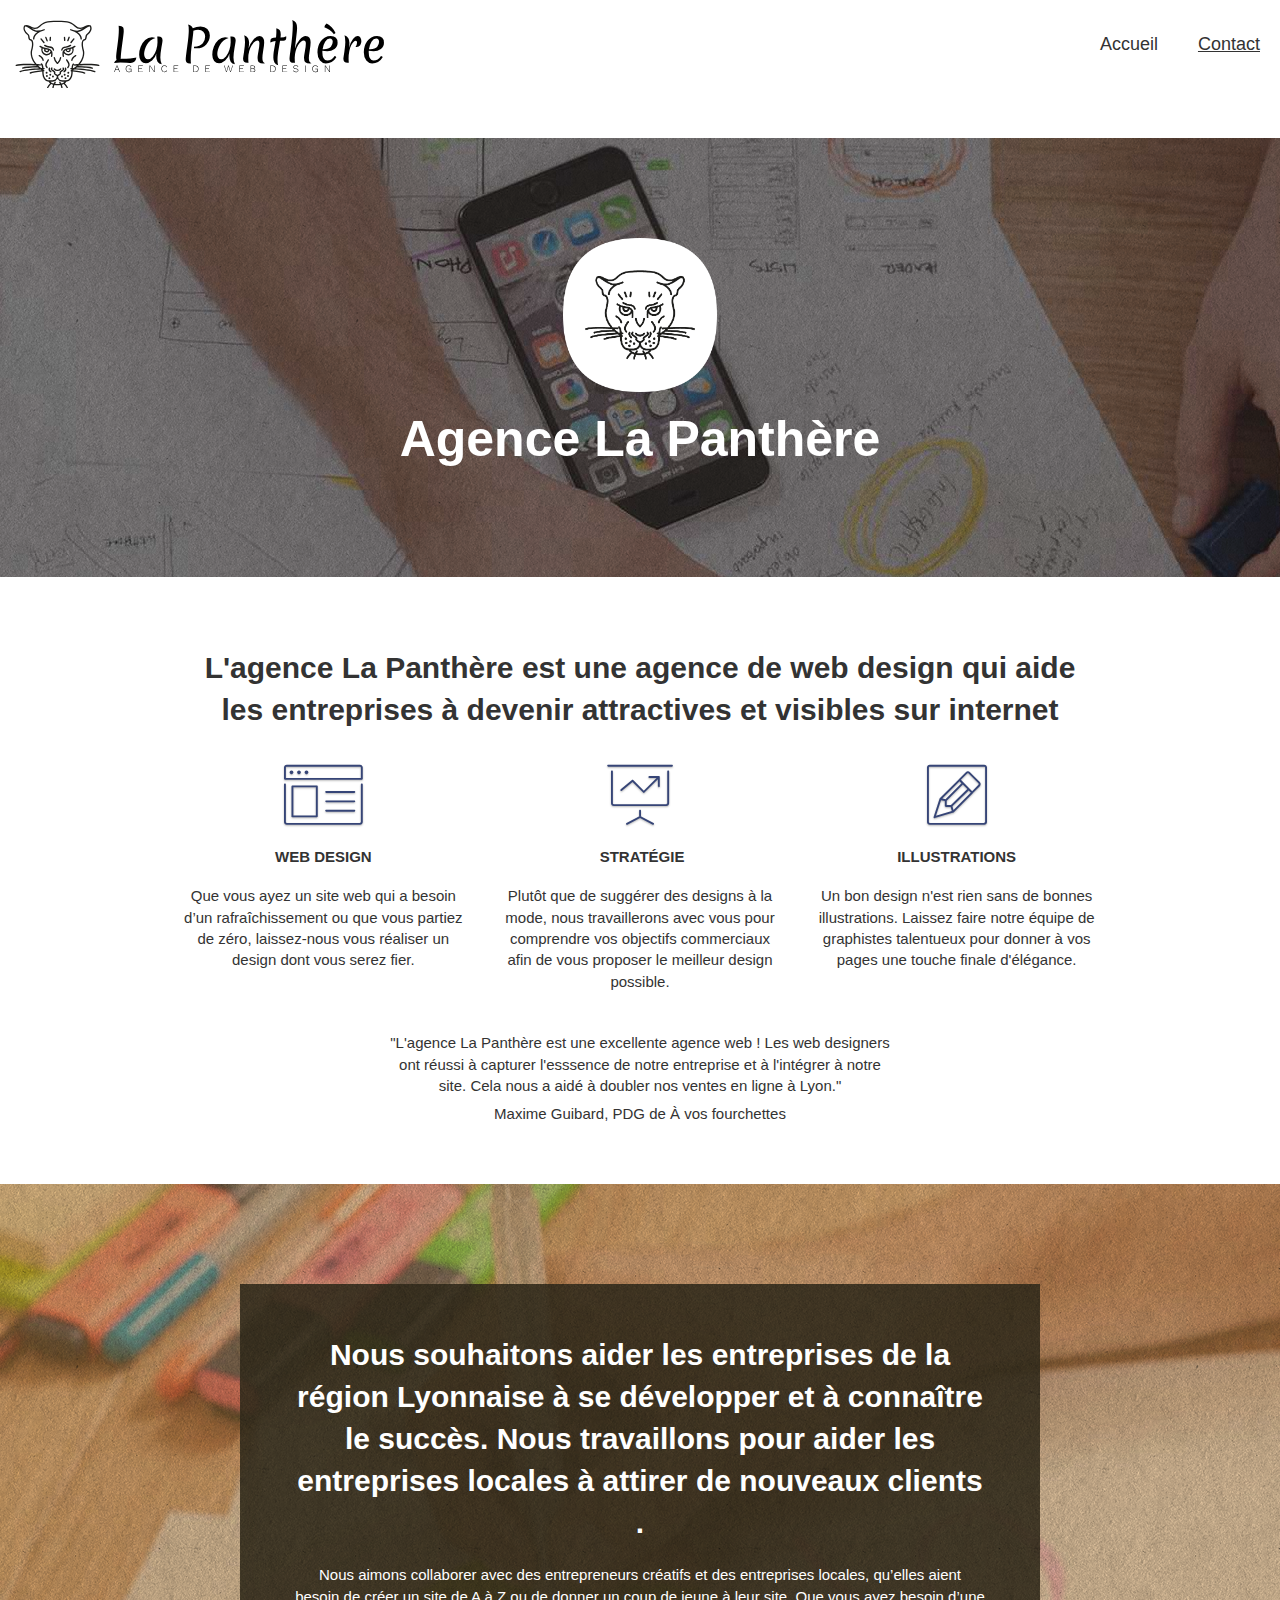
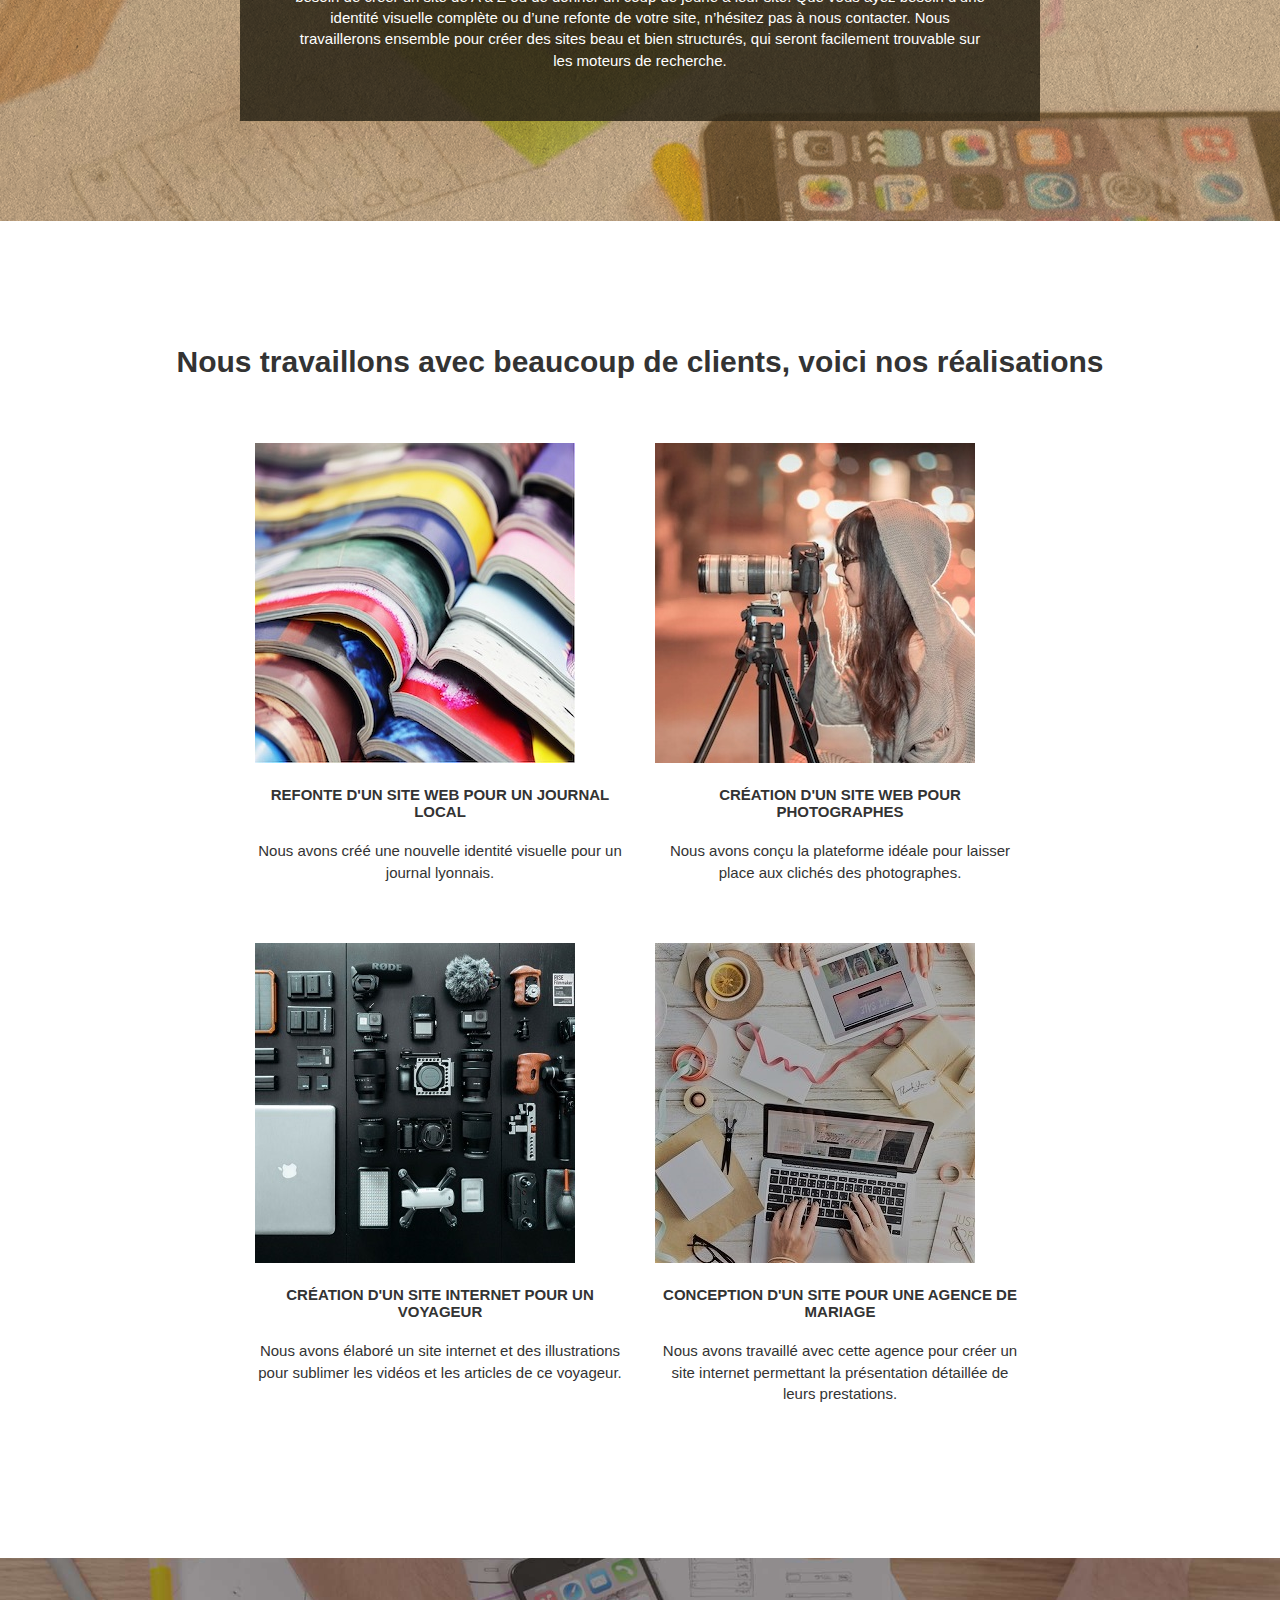
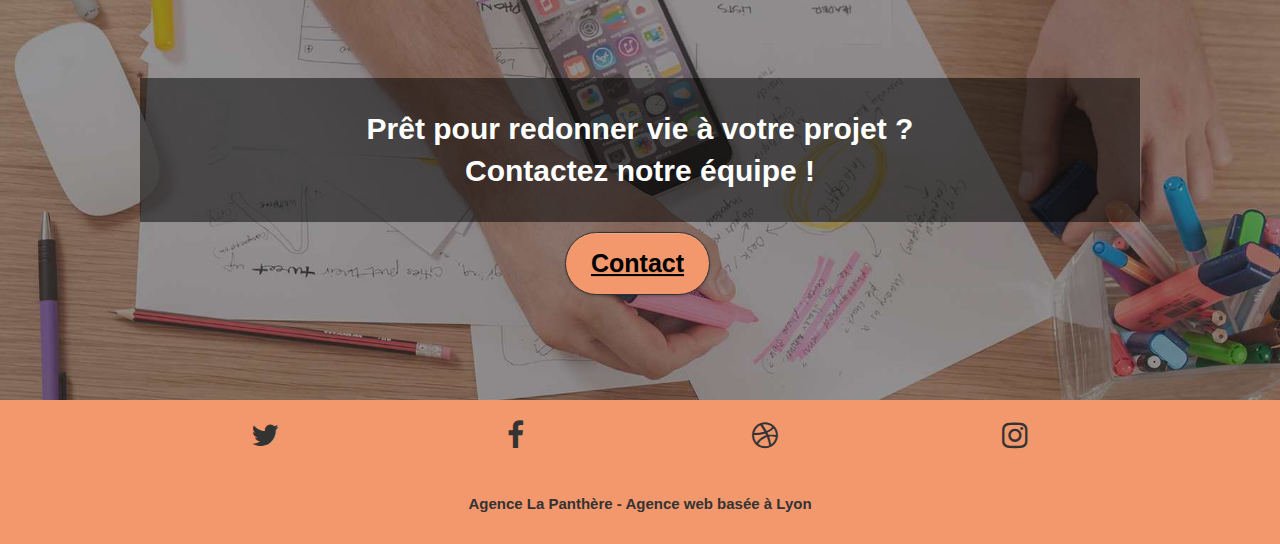
<file: index.html>
<!doctype html>
<html lang="fr">
<head>
    <meta charset="utf-8">

	<title>Bienvenue chez La Panthère, votre agence de webdesign sur Lyon</title>
	<meta name="description" content="L'agence La Panthère est une agence Lyonnaise de webdesign qui aide les entreprises à être visibles et attractives sur internet ">
    <meta name="viewport" content="width=device-width, initial-scale=1">
	<meta name="robots" content="index, follow">
    <link rel="shortcut icon" type="image/png" href="favicon.jpg">
    
	<link rel="stylesheet" type="text/css" href="./css/font-awesome.css">
	<link rel="stylesheet" type="text/css" href="./css/bootstrap.css">
	<link rel="stylesheet" type="text/css" href="./css/et-line.css">
	<link rel="stylesheet" type="text/css" href="style.css">
 
<!-- Analytics -->
 
<!-- Analytics END -->
    
</head>


<body>
    
<!-- header -->
<header class="flex-container">
	<div id="logo">
			<img src="img/agence-la-panthere-monochrome.svg" alt="logo agence La Panthère"/>
	</div>
	<nav>
		<ol>
			<li>Accueil</li>
			<li><a href="contact-la-panthere-agence-web.html">Contact</a></li>
		</ol>
	</nav>
</header>
<!-- header END -->


<main class="page-container">
	<!-- bloc-1-presentation -->
	<section class="bloc bgc-dark-slate-blue bg-banniere d-bloc bg-t-edge bloc-bg-texture texture-paper b-parallax" id="bloc-1-hero">
		<div class="container bloc-lg">
			<div class="row tight-width-whitespace">
				<div class="col-sm-12">
					<img src="img/logo.png" class="center-block image-resize-mode" alt="logo de l'Agence La Panthère" />
					<h1 class="text-center tc-white ">
						Agence La Panthère
					</h1>
				</div>
			</div>
		</div>
	</section>
	<!-- bloc-1-presentation END -->

	<!-- bloc-2-services -->
	<section class="bloc bgc-white l-bloc" id="bloc-2-services">
		<div class="container bloc-md">
			<div class="row">
				<div class="col-sm-12">
					<h2>L'agence La Panthère est une agence de web design qui aide les entreprises à devenir attractives et visibles sur internet</h2>
				</div>
					<div class="col-sm-4">
					<div class="text-center">
						<span class="et-icon-browser sm-shadow icon-dark-slate-blue icons icon-lg"></span>
					</div>
					<h3 class="mg-md text-center">
						Web design
					</h3>
					<p class="text-center">
						Que vous ayez un site web qui a besoin d&rsquo;un rafraîchissement ou que vous partiez de zéro, laissez-nous vous réaliser un design dont vous serez fier.
					</p>
				</div>
				<div class="col-sm-4">
					<div class="text-center">
						<span class="et-icon-presentation sm-shadow icon-dark-slate-blue icons icon-lg"></span>
					</div>
					<h3 class="mg-md text-center">
						&nbsp;Stratégie
					</h3>
					<p class="text-center ">
						Plutôt que de suggérer des designs à la mode, nous travaillerons avec vous pour comprendre vos objectifs commerciaux afin de vous proposer le meilleur design possible.<br>
					</p>
				</div>
				<div class="col-sm-4">
					<div class="text-center">
						<span class="et-icon-edit sm-shadow icon-dark-slate-blue icons icon-lg"></span>
					</div>
					<h3 class="mg-md text-center">
						Illustrations
					</h3>
					<p class="text-center ">
						Un bon design n'est rien sans de bonnes illustrations. Laissez faire notre équipe de graphistes talentueux pour donner à vos pages une touche finale d'élégance.
					</p>
				</div>
			</div>
			<div class="row voffset-lg voffset">
				<div class="col-xs-12 col-md-8 col-md-offset-2 text-center">
					<p class="quote">
						"L'agence La Panthère est une excellente agence web ! Les web designers ont réussi à capturer l'esssence de notre entreprise et à l'intégrer à notre site. Cela nous a aidé à doubler nos ventes en ligne à Lyon."
					</p>
					<p>Maxime Guibard, PDG de À vos fourchettes</p>
				</div>
			</div>
		</div>
	</section>
	<!-- bloc-2-services END -->

	<!-- bloc-3-what-i-do -->
	<section class="bloc tc-white bgc-atomic-tangerine bg-presentation d-bloc bloc-bg-texture texture-paper b-parallax" id="bloc-3-what-i-do">
		<div class="container bloc-lg">
			<div class="row tight-width-whitespace black-background">
				<div class="col-sm-12">
					<h2 class="mg-md tc-white">
						Nous souhaitons aider les entreprises de la région Lyonnaise à se développer et à connaître le succès. Nous travaillons pour aider les entreprises locales à attirer de nouveaux clients .<br>
					</h2>
					<p class="text-center white">
						Nous aimons collaborer avec des entrepreneurs créatifs et des entreprises locales, qu’elles aient besoin de créer un site de A à Z ou de donner un coup de jeune à leur site. Que vous ayez besoin d’une identité visuelle complète ou d’une refonte de votre site, n’hésitez pas à nous contacter. Nous travaillerons ensemble pour créer des sites beau et bien structurés, qui seront facilement trouvable sur les moteurs de recherche.
					</p>
				</div>
			</div>
		</div>
	</section>
	<!-- bloc-3-what-i-do END -->

	<!-- bloc-4-portfolio -->
	<section class="bloc bgc-white bg-repeat l-bloc" id="bloc-4-portfolio">
		<div class="container bloc-lg">
			<div class="row">
				<div class="col-sm-12">
					<h2>Nous travaillons avec beaucoup de clients, voici nos réalisations</h2>
				</div>
			</div>
			<div class="row tight-width-whitespace portfolio-row">
				<div class="col-sm-6">
					<img src="img/1.jpg" alt="photo de magazines" class="img-responsive portfolio-thumb" />
					<h3 class="mg-md text-center">
						Refonte d'un site web pour un journal local
					</h3>
					<p class="text-center">
						Nous avons créé une nouvelle identité visuelle pour un journal lyonnais.
					</p>
				</div>
				<div class="col-sm-6">
					<img src="img/2.jpg" class="img-responsive portfolio-thumb" alt="photo d'une photographe" />
					<h3 class="mg-md text-center">
						Création d'un site web pour photographes
					</h3>
					<p class="text-center">
						Nous avons conçu la plateforme idéale pour laisser place aux clichés des photographes.
					</p>
				</div>
			</div>
			<div class="row tight-width-whitespace portfolio-row">
				<div class="col-sm-6">
					<img src="img/3.jpg" class="img-responsive portfolio-thumb" alt="photo de matériel photo et vidéo avec drone et APN"/>
					<h3 class="mg-md text-center">
						Création d'un site internet pour un voyageur
					</h3>
					<p class="text-center">
						Nous avons élaboré un site internet et des illustrations pour sublimer les vidéos et les articles de ce voyageur.
					</p>
				</div>
				<div class="col-sm-6">
					<img src="img/4.jpg" class="img-responsive portfolio-thumb" alt="photo illustrant une réunion évènementielle" />
					<h3 class="mg-md text-center">
						Conception d'un site pour une agence de mariage
					</h3>
					<p class="text-center">
						Nous avons travaillé avec cette agence pour créer un site internet permettant la présentation détaillée de leurs prestations.
					</p>
				</div>
			</div>
		</div>
	</section>
	<!-- bloc-4-portfolio END -->

	<!-- bloc-5-cta -->
	<section class="bloc bg-banniere" id="bloc-5-cta">
		<div class="container bloc-lg">
			<h2 class="tc-white">
				Prêt pour redonner vie à votre projet ?<br>
				Contactez notre équipe !
			</h2>
			<div class="col-sm-12 text-center">
				<a href="contact-la-panthere-agence-web.html" class="btn btn-atomic-tangerine btn-clean">Contact</a>
			</div>
		</div>
	</section>
	<!-- bloc-5-cta END -->
</main>

<!-- Footer - bloc-8 -->
<footer class="bloc bgc-atomic-tangerine">
	<div class="container bloc-sm">
		<div class="row row-no-gutters social">
			<div class="col-sm-3">
				<div class="text-center">
					<a class="social" href="#"><span class="fa fa-twitter icon-md"></span></a>
				</div>
			</div>
			<div class="col-sm-3">
				<div class="text-center">
					<a class="social" href="#"><span class="fa fa-facebook icon-md"></span></a>
				</div>
			</div>
			<div class="col-sm-3">
				<div class="text-center">
					<a class="social" href="#"><span class="fa fa-dribbble icon-md"></span></a>
				</div>
			</div>
			<div class="col-sm-3">
				<div class="text-center">
					<a class="social" href="#"><span class="fa fa-instagram icon-md"></span></a>
				</div>
			</div>
		</div>
	</div>
	<div class="container bloc-sm">
		<p>
			Agence La Panthère - Agence web basée à Lyon<br>
		</p>
	</div>
</footer>
<!-- Footer - bloc-8 END -->


<script defer src="./js/jquery-2.1.0.js"></script>
<script defer src="./js/bootstrap.js"></script>
<script defer src="./js/blocs.js"></script>
<script defer src="./js/jquery.touchSwipe.js"></script>
    

</body>
</html>
</file>
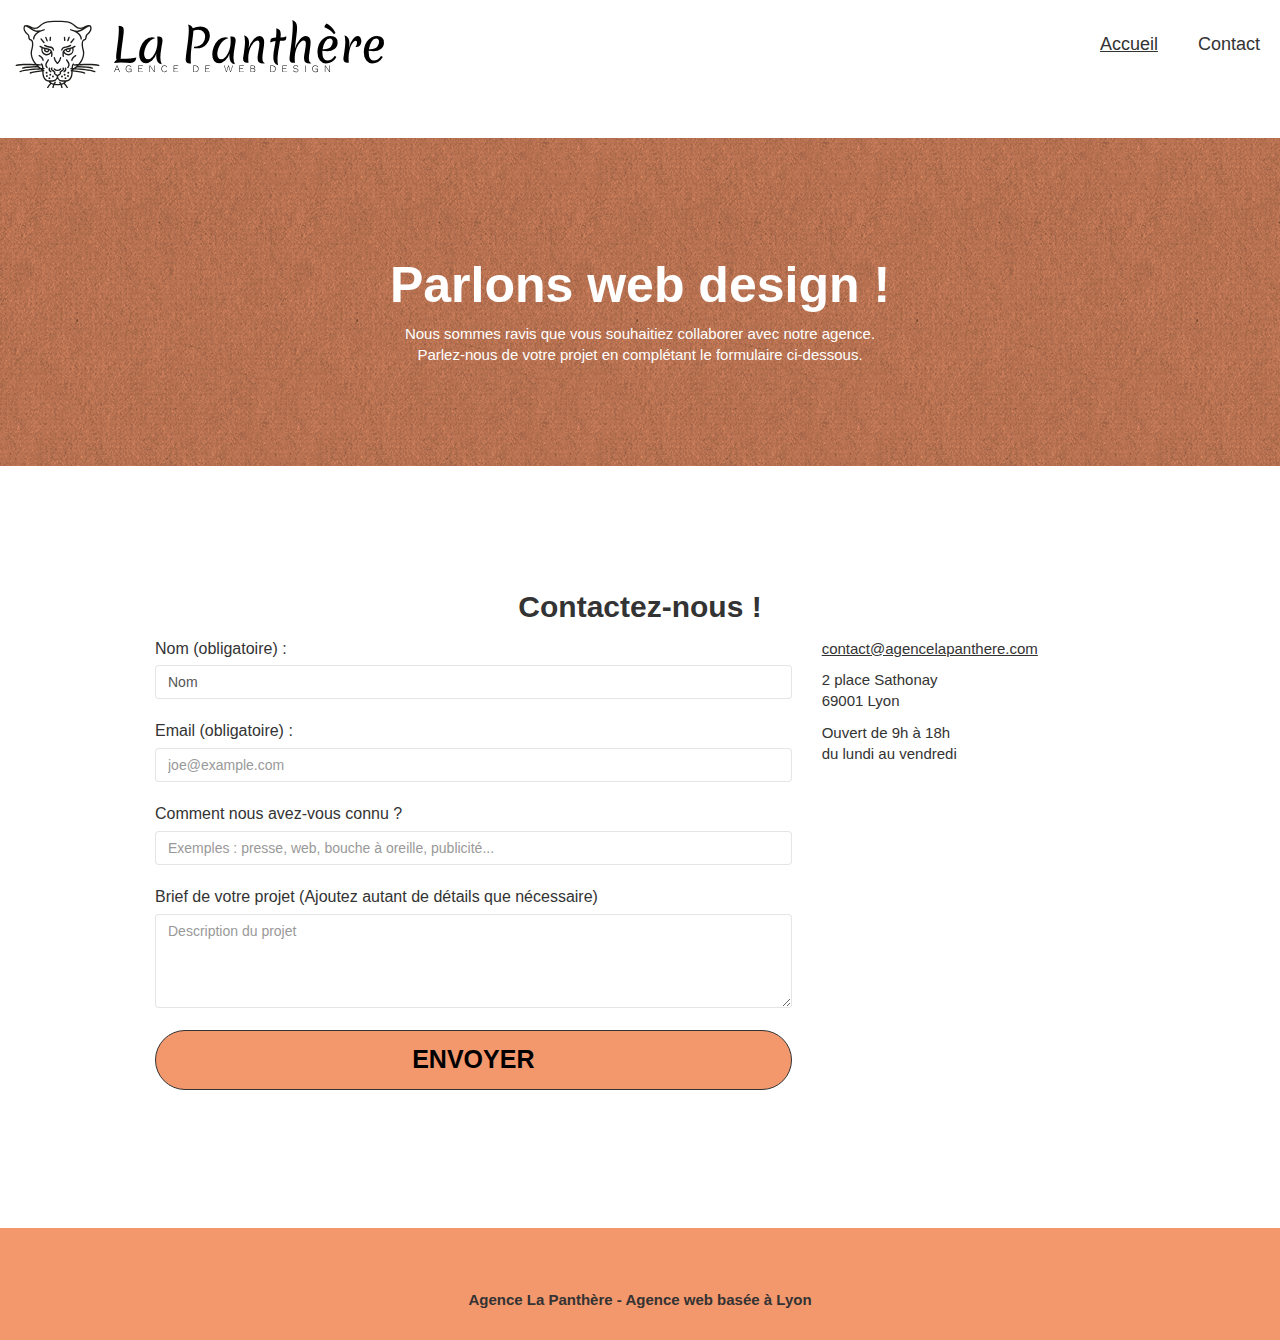
<file: contact-la-panthere-agence-web.html>
<!doctype html>
<html lang="fr">

<head>
	<meta charset="utf-8">
	
	<title>Contactez La Panthère</title>
	<meta name="description" content="L'agence Lyonnaise de webdesign La Panthère répond à toutes vos demandes, contactez-nous !">
	<meta name="robots" content="follow">
	<meta name="viewport" content="width=device-width, initial-scale=1">
	
	<link rel="shortcut icon" type="image/png" href="favicon.jpg">
		
	<link rel="stylesheet" type="text/css" href="./css/bootstrap.css">
	<link rel="stylesheet" type="text/css" href="./css/et-line.css">
	<link rel="stylesheet" type="text/css" href="style.css">

    
<!-- Analytics -->
 
<!-- Analytics END -->
    
</head>


<body>
<!-- header -->
<header class="flex-container">
	<div id="logo">
			<img src="img/agence-la-panthere-monochrome.svg" alt="logo agence La Panthère"/>
	</div>
	<nav>
		<ol>
			<li><a href="index.html">Accueil</a></li>
			<li>Contact</li>
		</ol>
	</nav>
</header>
<!-- header END -->


<main>

	<!-- bloc-6 -->
	<section class="bloc bg-dots-bg bg-repeat bgc-atomic-tangerine d-bloc bloc-bg-texture texture-paper" id="bloc-6">
		<div class="container bloc-lg">
			<div class="row">
				<div class="col-sm-12">
					<h1 class="text-center hero-bloc-text tc-white">
						Parlons web design !
					</h1>
					<p class="text-center mg-lg tc-white tight-width-whitespace">
						Nous sommes ravis que vous souhaitiez collaborer avec notre agence.<br>
						Parlez-nous de votre projet en complétant le formulaire ci-dessous.
					</p>
				</div>
			</div>
		</div>
	</section>
	<!-- bloc-6 END -->

	<!-- bloc-7 -->
	<section class="bloc bgc-white l-bloc" id="bloc-7">
		<div class="container bloc-lg">
			<div class="row">
				<div class="col-sm-12 text-center">
					<h2>Contactez-nous !</h2>
				</div>
				<div class="col-sm-8">
					<form id="form_1" action="/includes/form_1.php" method="post">
						<label for="name">Nom (obligatoire) :</label><br>
						<input type="text" id="name" name="name" value="Nom" class="form-control" required aria-required="true">
						<label for="email">Email (obligatoire) : </label> <br>
						<input type="text" name="email" id="email" placeholder="joe@example.com" class="form-control" required aria-required="true">
						<label for="ressource">Comment nous avez-vous connu ?</label> <br>
						<input type="text" name="ressource" id="ressource" placeholder="Exemples : presse, web, bouche à oreille, publicité..." class="form-control" >
						<label for="message"> Brief de votre projet (Ajoutez autant de détails que nécessaire)</label><br>
						<textarea id="message" class="form-control" rows="4" cols="50" placeholder="Description du projet" required aria-required="true"></textarea>
						<input class="bloc-button btn btn-lg btn-block cta-hero btn-atomic-tangerine" type="submit" value="Envoyer">
					</form>
				</div>
				<div class="col-sm-4">
					<p>
						<a href="mailto:contact@agencelapanthere.com">contact@agencelapanthere.com</a>
					</p>
					<p>
						2 place Sathonay<br>
						69001 Lyon</p>
					<p>
						Ouvert de 9h à 18h<br>
						du lundi au vendredi<br>
					</p>
				</div>
			</div>
		</div>
	</section>
	<!-- bloc-7 END -->
</main>

	<!-- ScrollToTop Button -->
	<a class="bloc-button btn btn-d scrollToTop" onclick="scrollToTarget('1')"><span class="fa fa-chevron-up"></span></a>
	<!-- ScrollToTop Button END-->


<!-- Footer - bloc-8 -->
<footer class="bloc bgc-atomic-tangerine">
	<div class="container bloc-sm">
		<div class="row row-no-gutters social">
			<div class="col-sm-3">
				<div class="text-center">
					<a class="social" href="#"><span class="fa fa-twitter icon-md"></span></a>
				</div>
			</div>
			<div class="col-sm-3">
				<div class="text-center">
					<a class="social" href="#"><span class="fa fa-facebook icon-md"></span></a>
				</div>
			</div>
			<div class="col-sm-3">
				<div class="text-center">
					<a class="social" href="#"><span class="fa fa-dribbble icon-md"></span></a>
				</div>
			</div>
			<div class="col-sm-3">
				<div class="text-center">
					<a class="social" href="#"><span class="fa fa-instagram icon-md"></span></a>
				</div>
			</div>
		</div>
	</div>
	<div class="container bloc-sm">
		<p>
			Agence La Panthère - Agence web basée à Lyon<br>
		</p>
	</div>
</footer>
<!-- Footer - bloc-8 END -->

	<script defer src="./js/jquery-2.1.0.js"></script>
	<script defer src="./js/bootstrap.js"></script>
	<script defer src="./js/blocs.js"></script>
	<script defer src="./js/jquery.touchSwipe.js"></script>
</body>
</html>
</file>
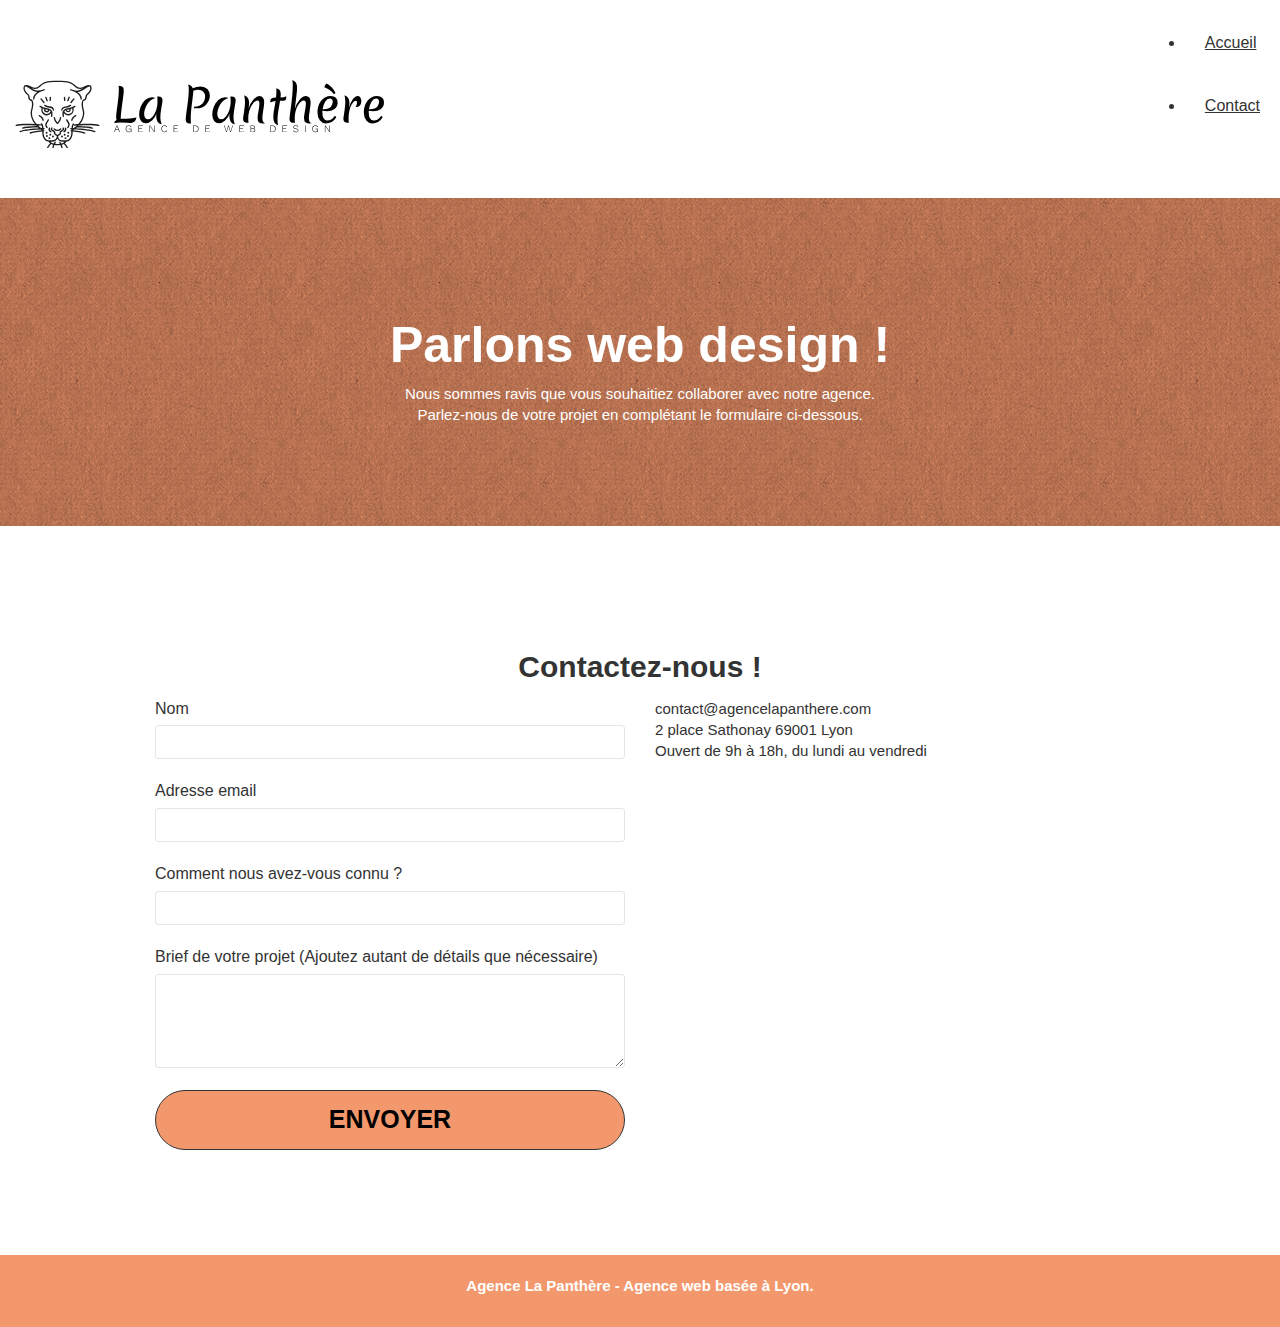
<file: page2.html>
<!doctype html>
<html lang="fr">

<head>
	<meta charset="utf-8">
	
	<title>Contactez La Panthère</title>
	<meta name="description" content="L'agence Lyonnaise de webdesign La Panthère répond à toutes vos demandes, contactez-nous !">
	<meta name="robots" content="follow">
	<meta name="viewport" content="width=device-width, initial-scale=1">
	
	<link rel="shortcut icon" type="image/png" href="favicon.jpg">
		
	<link rel="stylesheet" type="text/css" href="./css/bootstrap.css">
	<link rel="stylesheet" type="text/css" href="./css/font-awesome.css">
	<link rel="stylesheet" type="text/css" href="./css/et-line.css">
	<link rel="stylesheet" type="text/css" href="style.css">
		
	<script src="./js/jquery-2.1.0.js"></script>
	<script src="./js/bootstrap.js"></script>
	<script src="./js/blocs.js"></script>
	<script src="./js/jquery.touchSwipe.js" defer></script>
	<script src="./js/gmaps.js"></script>

    
<!-- Analytics -->
 
<!-- Analytics END -->
    
</head>


<body>
<!-- header -->
<header class="flex-container">
	<div id="logo">
			<img src="img/agence-la-panthere-monochrome.svg" alt="logo agence La Panthère"/>
	</div>
	<nav>
		<ul>
			<li><a href="index.html">Accueil</a></li>
			<li><a href="#">Contact</a></li>
		</ul>
	</nav>
</header>
<!-- header END -->


<main>

	<!-- bloc-6 -->
	<section class="bloc bg-dots-bg bg-repeat bgc-atomic-tangerine d-bloc bloc-bg-texture texture-paper" id="bloc-6">
		<div class="container bloc-lg">
			<div class="row">
				<div class="col-sm-12">
					<h1 class="text-center hero-bloc-text tc-white">
						Parlons web design !
					</h1>
					<p class="text-center mg-lg tc-white tight-width-whitespace">
						Nous sommes ravis que vous souhaitiez collaborer avec notre agence.<br>
						Parlez-nous de votre projet en complétant le formulaire ci-dessous.
					</p>
				</div>
			</div>
		</div>
	</section>
	<!-- bloc-6 END -->

	<!-- bloc-7 -->
	<section class="bloc bgc-white l-bloc" id="bloc-7">
		<div class="container bloc-lg">
			<div class="row">
				<div class="col-sm-12 text-center">
					<h2>Contactez-nous !</h2>
				</div>
				<div class="col-sm-6">
					<form id="form_1" novalidate success-msg="Your message has been sent." fail-msg="Sorry it seems that our mail server is not responding, Sorry for the inconvenience!">
						<div class="form-group">
							<label>
								Nom
							</label>
							<input id="name" class="form-control" required />
						</div>
						<div class="form-group">
							<label>
								Adresse email
							</label>
							<input id="email" class="form-control" type="email" required />
						</div>
						<div class="form-group">
							<label>
								Comment nous avez-vous connu ?
							</label>
							<input class="form-control" type="email" required id="input_504" />
						</div>
						<div class="form-group">
							<label>
								Brief de votre projet (Ajoutez autant de détails que nécessaire)<br>
							</label><textarea id="message" class="form-control" rows="4" cols="50" required></textarea>
						</div> 
						<button class="bloc-button btn btn-lg btn-block cta-hero btn-atomic-tangerine" type="submit">
							Envoyer
						</button>
					</form>
				</div>
				<div class="col-sm-6">
					<p>
						contact@agencelapanthere.com<br>2 place Sathonay 69001 Lyon<br>Ouvert de 9h à 18h, du lundi au vendredi<br>
					</p>
				</div>
			</div>
		</div>
	</section>
	<!-- bloc-7 END -->
</main>

	<!-- ScrollToTop Button -->
	<a class="bloc-button btn btn-d scrollToTop" onclick="scrollToTarget('1')"><span class="fa fa-chevron-up"></span></a>
	<!-- ScrollToTop Button END-->


<!-- Footer - bloc-8 -->
<footer class="bloc bgc-atomic-tangerine d-bloc" id="bloc-8">
	<div class="container bloc-sm">
		<div class="row">
			<div class="col-sm-12">
				<p class="text-center white">
					Agence La Panthère - Agence web basée à Lyon.<br>
				</p>
			</div>
		</div>
	</div>
</footer>
<!-- Footer - bloc-8 END -->


</body>
</html>
</file>
<file: css/et-line.css>
@font-face {
    font-family: et-line;
    src: url(../fonts/et-line.eot);
    src: url(../fonts/et-line.eot?#iefix) format('embedded-opentype'), url(../fonts/et-line.woff) format('woff'), url(../fonts/et-line.ttf) format('truetype'), url(../fonts/et-line.svg#et-line) format('svg');
    font-weight: 400;
    font-style: normal
}

.et-icon-adjustments,
.et-icon-alarmclock,
.et-icon-anchor,
.et-icon-aperture,
.et-icon-attachment,
.et-icon-bargraph,
.et-icon-basket,
.et-icon-beaker,
.et-icon-bike,
.et-icon-book-open,
.et-icon-briefcase,
.et-icon-browser,
.et-icon-calendar,
.et-icon-camera,
.et-icon-caution,
.et-icon-chat,
.et-icon-circle-compass,
.et-icon-clipboard,
.et-icon-clock,
.et-icon-cloud,
.et-icon-compass,
.et-icon-desktop,
.et-icon-dial,
.et-icon-document,
.et-icon-documents,
.et-icon-download,
.et-icon-dribbble,
.et-icon-edit,
.et-icon-envelope,
.et-icon-expand,
.et-icon-facebook,
.et-icon-flag,
.et-icon-focus,
.et-icon-gears,
.et-icon-genius,
.et-icon-gift,
.et-icon-global,
.et-icon-globe,
.et-icon-googleplus,
.et-icon-grid,
.et-icon-happy,
.et-icon-hazardous,
.et-icon-heart,
.et-icon-hotairballoon,
.et-icon-hourglass,
.et-icon-key,
.et-icon-laptop,
.et-icon-layers,
.et-icon-lifesaver,
.et-icon-lightbulb,
.et-icon-linegraph,
.et-icon-linkedin,
.et-icon-lock,
.et-icon-magnifying-glass,
.et-icon-map,
.et-icon-map-pin,
.et-icon-megaphone,
.et-icon-mic,
.et-icon-mobile,
.et-icon-newspaper,
.et-icon-notebook,
.et-icon-paintbrush,
.et-icon-paperclip,
.et-icon-pencil,
.et-icon-phone,
.et-icon-picture,
.et-icon-pictures,
.et-icon-piechart,
.et-icon-presentation,
.et-icon-pricetags,
.et-icon-printer,
.et-icon-profile-female,
.et-icon-profile-male,
.et-icon-puzzle,
.et-icon-quote,
.et-icon-recycle,
.et-icon-refresh,
.et-icon-ribbon,
.et-icon-rss,
.et-icon-sad,
.et-icon-scissors,
.et-icon-scope,
.et-icon-search,
.et-icon-shield,
.et-icon-speedometer,
.et-icon-strategy,
.et-icon-streetsign,
.et-icon-tablet,
.et-icon-target,
.et-icon-telescope,
.et-icon-toolbox,
.et-icon-tools,
.et-icon-tools-2,
.et-icon-trophy,
.et-icon-tumblr,
.et-icon-twitter,
.et-icon-upload,
.et-icon-video,
.et-icon-wallet,
.et-icon-wine {
    font-family: et-line;
    speak: none;
    font-style: normal;
    font-weight: 400;
    font-variant: normal;
    text-transform: none;
    line-height: 1;
    -webkit-font-smoothing: antialiased;
    -moz-osx-font-smoothing: grayscale;
    display: inline-block
}

.et-icon-mobile:before {
    content: "\e000"
}

.et-icon-laptop:before {
    content: "\e001"
}

.et-icon-desktop:before {
    content: "\e002"
}

.et-icon-tablet:before {
    content: "\e003"
}

.et-icon-phone:before {
    content: "\e004"
}

.et-icon-document:before {
    content: "\e005"
}

.et-icon-documents:before {
    content: "\e006"
}

.et-icon-search:before {
    content: "\e007"
}

.et-icon-clipboard:before {
    content: "\e008"
}

.et-icon-newspaper:before {
    content: "\e009"
}

.et-icon-notebook:before {
    content: "\e00a"
}

.et-icon-book-open:before {
    content: "\e00b"
}

.et-icon-browser:before {
    content: "\e00c"
}

.et-icon-calendar:before {
    content: "\e00d"
}

.et-icon-presentation:before {
    content: "\e00e"
}

.et-icon-picture:before {
    content: "\e00f"
}

.et-icon-pictures:before {
    content: "\e010"
}

.et-icon-video:before {
    content: "\e011"
}

.et-icon-camera:before {
    content: "\e012"
}

.et-icon-printer:before {
    content: "\e013"
}

.et-icon-toolbox:before {
    content: "\e014"
}

.et-icon-briefcase:before {
    content: "\e015"
}

.et-icon-wallet:before {
    content: "\e016"
}

.et-icon-gift:before {
    content: "\e017"
}

.et-icon-bargraph:before {
    content: "\e018"
}

.et-icon-grid:before {
    content: "\e019"
}

.et-icon-expand:before {
    content: "\e01a"
}

.et-icon-focus:before {
    content: "\e01b"
}

.et-icon-edit:before {
    content: "\e01c"
}

.et-icon-adjustments:before {
    content: "\e01d"
}

.et-icon-ribbon:before {
    content: "\e01e"
}

.et-icon-hourglass:before {
    content: "\e01f"
}

.et-icon-lock:before {
    content: "\e020"
}

.et-icon-megaphone:before {
    content: "\e021"
}

.et-icon-shield:before {
    content: "\e022"
}

.et-icon-trophy:before {
    content: "\e023"
}

.et-icon-flag:before {
    content: "\e024"
}

.et-icon-map:before {
    content: "\e025"
}

.et-icon-puzzle:before {
    content: "\e026"
}

.et-icon-basket:before {
    content: "\e027"
}

.et-icon-envelope:before {
    content: "\e028"
}

.et-icon-streetsign:before {
    content: "\e029"
}

.et-icon-telescope:before {
    content: "\e02a"
}

.et-icon-gears:before {
    content: "\e02b"
}

.et-icon-key:before {
    content: "\e02c"
}

.et-icon-paperclip:before {
    content: "\e02d"
}

.et-icon-attachment:before {
    content: "\e02e"
}

.et-icon-pricetags:before {
    content: "\e02f"
}

.et-icon-lightbulb:before {
    content: "\e030"
}

.et-icon-layers:before {
    content: "\e031"
}

.et-icon-pencil:before {
    content: "\e032"
}

.et-icon-tools:before {
    content: "\e033"
}

.et-icon-tools-2:before {
    content: "\e034"
}

.et-icon-scissors:before {
    content: "\e035"
}

.et-icon-paintbrush:before {
    content: "\e036"
}

.et-icon-magnifying-glass:before {
    content: "\e037"
}

.et-icon-circle-compass:before {
    content: "\e038"
}

.et-icon-linegraph:before {
    content: "\e039"
}

.et-icon-mic:before {
    content: "\e03a"
}

.et-icon-strategy:before {
    content: "\e03b"
}

.et-icon-beaker:before {
    content: "\e03c"
}

.et-icon-caution:before {
    content: "\e03d"
}

.et-icon-recycle:before {
    content: "\e03e"
}

.et-icon-anchor:before {
    content: "\e03f"
}

.et-icon-profile-male:before {
    content: "\e040"
}

.et-icon-profile-female:before {
    content: "\e041"
}

.et-icon-bike:before {
    content: "\e042"
}

.et-icon-wine:before {
    content: "\e043"
}

.et-icon-hotairballoon:before {
    content: "\e044"
}

.et-icon-globe:before {
    content: "\e045"
}

.et-icon-genius:before {
    content: "\e046"
}

.et-icon-map-pin:before {
    content: "\e047"
}

.et-icon-dial:before {
    content: "\e048"
}

.et-icon-chat:before {
    content: "\e049"
}

.et-icon-heart:before {
    content: "\e04a"
}

.et-icon-cloud:before {
    content: "\e04b"
}

.et-icon-upload:before {
    content: "\e04c"
}

.et-icon-download:before {
    content: "\e04d"
}

.et-icon-target:before {
    content: "\e04e"
}

.et-icon-hazardous:before {
    content: "\e04f"
}

.et-icon-piechart:before {
    content: "\e050"
}

.et-icon-speedometer:before {
    content: "\e051"
}

.et-icon-global:before {
    content: "\e052"
}

.et-icon-compass:before {
    content: "\e053"
}

.et-icon-lifesaver:before {
    content: "\e054"
}

.et-icon-clock:before {
    content: "\e055"
}

.et-icon-aperture:before {
    content: "\e056"
}

.et-icon-quote:before {
    content: "\e057"
}

.et-icon-scope:before {
    content: "\e058"
}

.et-icon-alarmclock:before {
    content: "\e059"
}

.et-icon-refresh:before {
    content: "\e05a"
}

.et-icon-happy:before {
    content: "\e05b"
}

.et-icon-sad:before {
    content: "\e05c"
}

.et-icon-facebook:before {
    content: "\e05d"
}

.et-icon-twitter:before {
    content: "\e05e"
}

.et-icon-googleplus:before {
    content: "\e05f"
}

.et-icon-rss:before {
    content: "\e060"
}

.et-icon-tumblr:before {
    content: "\e061"
}

.et-icon-linkedin:before {
    content: "\e062"
}

.et-icon-dribbble:before {
    content: "\e063"
}
</file>
<file: style.css>
body {
    margin: 0;
    padding: 0;
    background: #FFF;
    -webkit-font-smoothing: antialiased;
    -moz-osx-font-smoothing: grayscale;
    box-sizing: content-box;
    width: 100%;
    font-size:16px;
    color:#333;
}

main {
    box-sizing: content-box;
    width: 100%;
}

.row {
    margin:0;
}

a,
button {
    transition: all .3s ease-in-out;
    outline: none!important;
}

a {
    text-decoration: underline;
}

a:hover {
    text-decoration: none;
    cursor: pointer;
}

h2,
h3,
h4,
h5,
h6,
p,
label,
.btn,
a {
    font-family: "helvetica";
    font-weight: 400;
    color: #333!important;
}



.container {
    max-width: 1000px;
}

h2 {
    text-align:center;
    font-size: 3rem;
    line-height: 1.4em;
    font-weight:700;
}

h3 {
    font-size: 1.5rem;
    text-transform: uppercase;
    font-weight: 700;
    color: #333333!important;
}

p {
    font-size:1.5rem;}

#page-loading-blocs-notifaction {
    position: fixed;
    top: 0;
    bottom: 0;
    width: 100%;
    z-index: 100000;
    background: #FFFFFF url("img/pageload-spinner.gif") no-repeat center center;
}

.bloc {
    width: 100%;
    clear: both;
    background: 50% 50% no-repeat;
    -webkit-background-size: cover;
    -moz-background-size: cover;
    -o-background-size: cover;
    background-size: cover;
    position: relative;
}

.bloc .container {
    padding-left: 0;
    padding-right: 0;
}

.bloc-lg {
    padding: 100px 50px;
}

.bloc-md {
    padding: 50px;
}

.bloc-sm {
    padding: 20px 50px;
}

.bg-center,
.bg-l-edge,
.bg-r-edge,
.bg-t-edge,
.bg-b-edge,
.bg-tl-edge,
.bg-bl-edge,
.bg-tr-edge,
.bg-br-edge,
.bg-repeat {
    -webkit-background-size: auto!important;
    -moz-background-size: auto!important;
    -o-background-size: auto!important;
    background-size: auto!important;
}

.bg-repeat {
    background: repeat;
}

.bg-t-edge {
    background: top no-repeat;
}

.bloc-bg-texture::before {
    content: "";
    background-size: 2px 2px;
    position: absolute;
    top: 0;
    bottom: 0;
    left: 0;
    right: 0;
}

.texture-paper::before {
    background: url("img/texture-paper.png");
    background-size: 280px 280px;
}

.b-parallax {
    background-attachment: fixed;
}

.d-bloc button:hover {
    color: rgba(255, 255, 255, .9);
}

.d-bloc .icon-round,
.d-bloc .icon-square,
.d-bloc .icon-rounded,
.d-bloc .icon-semi-rounded-a,
.d-bloc .icon-semi-rounded-b {
    border-color: rgba(255, 255, 255, .9);
}

.d-bloc .divider-h span {
    border-color: rgba(255, 255, 255, .2);
}

.d-bloc .a-btn,
.d-bloc a .icon-sm,
.d-bloc a .icon-md,
.d-bloc a .icon-lg,
.d-bloc a .icon-xl,
.d-bloc h1 a,
.d-bloc h2 a,
.d-bloc h3 a,
.d-bloc h4 a,
.d-bloc h5 a,
.d-bloc h6 a,
.d-bloc p a {
    color: rgba(255, 255, 255, .6);
}

.d-bloc .a-btn:hover,
.d-bloc a:hover .icon-sm,
.d-bloc a:hover .icon-md,
.d-bloc a:hover .icon-lg,
.d-bloc a:hover .icon-xl,
.d-bloc h1 a:hover,
.d-bloc h2 a:hover,
.d-bloc h3 a:hover,
.d-bloc h4 a:hover,
.d-bloc h5 a:hover,
.d-bloc h6 a:hover,
.d-bloc p a:hover {
    color: rgba(255, 255, 255, 1);
}

.d-bloc .btn-wire,
.d-bloc .btn-wire:hover {
    color: rgba(255, 255, 255, 1);
    border-color: rgba(255, 255, 255, 1);
}

.d-bloc .panel {
    color: rgba(0, 0, 0, .5);
}

.d-bloc .panel button:hover {
    color: rgba(0, 0, 0, .7);
}

.d-bloc .panel icon {
    border-color: rgba(0, 0, 0, .7);
}

.d-bloc .panel .divider-h span {
    border-color: rgba(0, 0, 0, .1);
}

.d-bloc .panel .a-btn {
    color: rgba(0, 0, 0, .6);
}

.d-bloc .panel .a-btn:hover {
    color: rgba(0, 0, 0, 1);
}

.d-bloc .panel .btn-wire,
.d-bloc .panel .btn-wire:hover {
    color: rgba(0, 0, 0, .7);
    border-color: rgba(0, 0, 0, .3);
}

.d-bloc .panel,
.l-bloc {
    color: rgba(0, 0, 0, .5);
}

.d-bloc .panel button:hover,
.l-bloc button:hover {
    color: rgba(0, 0, 0, .7);
}

.l-bloc .icon-round,
.l-bloc .icon-square,
.l-bloc .icon-rounded,
.l-bloc .icon-semi-rounded-a,
.l-bloc .icon-semi-rounded-b {
    border-color: rgba(0, 0, 0, .7);
}

.d-bloc .panel .divider-h span,
.l-bloc .divider-h span {
    border-color: rgba(0, 0, 0, .1);
}

.d-bloc .panel .a-btn,
.l-bloc .a-btn,
.l-bloc a .icon-sm,
.l-bloc a .icon-md,
.l-bloc a .icon-lg,
.l-bloc a .icon-xl,
.l-bloc h1 a,
.l-bloc h2 a,
.l-bloc h3 a,
.l-bloc h4 a,
.l-bloc h5 a,
.l-bloc h6 a,
.l-bloc p a {
    color: rgba(0, 0, 0, .6);
}

.d-bloc .panel .a-btn:hover,
.l-bloc .a-btn:hover,
.l-bloc a:hover .icon-sm,
.l-bloc a:hover .icon-md,
.l-bloc a:hover .icon-lg,
.l-bloc a:hover .icon-xl,
.l-bloc h1 a:hover,
.l-bloc h2 a:hover,
.l-bloc h3 a:hover,
.l-bloc h4 a:hover,
.l-bloc h5 a:hover,
.l-bloc h6 a:hover,
.l-bloc p a:hover {
    color: rgba(0, 0, 0, 1);
}

.d-bloc .panel .btn-wire,
.d-bloc .panel .btn-wire:hover,
.l-bloc .btn-wire,
.l-bloc .btn-wire:hover {
    color: rgba(0, 0, 0, .9);
    border-color: rgba(0, 0, 0, .3);
}

.voffset {
    margin-top: 30px;
}

.voffset-lg {
    margin-top: 80px;
}

.row-no-gutters {
    margin-right: 0;
    margin-left: 0;
}

.row.row-no-gutters > [class^="col-"],
.row.row-no-gutters > [class*=" col-"] {
    padding-right: 0;
    padding-left: 0;
}

header {
    display:flex;
    flex-direction:row;
    align-items:flex-end;
    justify-content: space-between;
    margin: 10px 0 50px 0;
    padding-top:2px;
}

#logo {
    display:flex;
    width:30%;
}
#logo img{
    height: auto;
    padding-left:15px;
}
nav ol {
    display:flex;
    list-style:none;
    font-size:1.8rem;
}

nav li {
    padding : 2rem;
}

nav li a:hover, nav li a:focus {
    cursor: pointer;
}

@media only screen and (max-width: 992px) {
    #logo {
        width:40%;
    }
    #logo img {
       padding:0;
    }
    nav li  {
        padding:1rem;
        font-size:1.6rem;
    }
  }

.mg-md {
    margin-top: 10px;
    margin-bottom: 20px;
}

.mg-lg {
    margin-top: 10px;
    margin-bottom: 40px;
}

.btn {
    margin: 0 5px 5px 0;}

.btn.pull-right {
    margin: 0 0 5px 5px;
}

.btn-d,
.btn-d:hover,
.btn-d:focus {
    color: #FFF;
    background: rgba(0, 0, 0, .3);
}

button {
    outline: none!important;
}

.btn-rd {
    border-radius: 40px;
}

.btn-clean {
    border: 1px solid rgba(0, 0, 0, .08);
    border-bottom-color: rgba(0, 0, 0, .1);
    text-shadow: 0 1px 0 rgba(0, 0, 1, .1);
    box-shadow: 0 1px 3px rgba(0, 0, 1, .25), inset 0 1px 0 0 rgba(255, 255, 255, .15);
}

.icon-md {
    font-size: 30px!important;
}

.icon-lg {
    font-size: 60px!important;
}

.sm-shadow {
    text-shadow: 0 1px 2px rgba(0, 0, 0, .3);
}

.panel-sq,
.panel-sq .panel-heading,
.panel-sq .panel-footer {
    border-radius: 0;
}

.panel-rd {
    border-radius: 30px;
}

.panel-rd .panel-heading {
    border-radius: 29px 29px 0 0;
}

.panel-rd .panel-footer {
    border-radius: 0 0 29px 29px;
}

.form-control {
    border-color: rgba(0, 0, 0, .1);
    box-shadow: none;
}

.scrollToTop {
    width: 40px;
    height: 40px;
    position: fixed;
    bottom: 20px;
    right: 20px;
    opacity: 0;
    z-index: 500;
    transition: all .3s ease-in-out;
}

.scrollToTop span {
    margin-top: 6px;
}

.showScrollTop {
    font-size: 14px;
    opacity: 1;
}

.snapshot-lb .modal-body {
    padding-bottom: 45px;
}

.snapshot-lb .lightbox-caption {
    padding: 0;
    color: rgba(0, 0, 0, .5);
    background: none;
}

.hero-bloc-text {
    font-size: 2rem;
}

.hero-bloc-text-sub {
    font-size: 2rem;
}

.statement-bloc-text {
    line-height: 26px;
    font-style: italic;
    font-size: 1.2rem;
    text-align: center;
    font-weight: lighter;
    max-width: 520px;
    margin: auto auto auto auto;
}

.tight-width-whitespace {
    max-width: 800px;
    margin: auto auto auto auto;
}

.cta-hero {
    margin-top: 22px;
    color: #FFFFFF!important;
    text-transform: uppercase;
    padding: 12px 28px 12px 28px;
    font-size: 16px;
    font-weight: 700;
}

.med-width-whitespace {
    max-width: 800px;
    margin: auto auto auto auto;
    box-shadow: 0px 0px 0px #000000;
}

.icons {
    margin-bottom: 14px;
    margin-top: 24px;
}

.white {
    color: #FFFFFF!important;
}

.portfolio-thumb {
    margin-bottom: 24px;
}

.portfolio-row {
    margin-bottom: 44px;
    margin-top: 50px;
}

.avatar {
    box-shadow: 0px 4px 9px rgba(0, 0, 0, 0.3);
}

.black-background {
    background-color: rgba(65, 57, 37, 0.9);
    padding: 40px 40px 40px 40px;
}

.bold-link {
    font-weight: 900;
    text-decoration: underline!important;
}

.bgc-white {
    background-color: #FFFFFF;
}

.bgc-dark-slate-blue {
    background-color: #364577;
}

.bgc-atomic-tangerine {
    background-color: #F3976C;
}

.tc-white {
    color: #FFF!important;
}

.btn-atomic-tangerine {
    background: #F3976C;
    color: #000000!important;
    border-radius:40px;
    border: 1px solid #333;
    font-size:2.5rem;
    font-weight:700;
    padding:0.5em 1em;
}

.btn-atomic-tangerine:hover {
    background: #c27956!important;
    color: #FFFFFF!important;
}

.ltc-white {
    color: #FFFFFF!important;
}

.ltc-white:hover {
    color: #cccccc!important;
}

.ltc-atomic-tangerine {
    color: #F3976C!important;
}

.ltc-atomic-tangerine:hover {
    color: #c27956!important;
}

.icon-dark-slate-blue {
    color: #364577!important;
    border-color: #364577!important;
}

.bg-dots-bg {
    background-image: url("img/dots-bg.png");
}

.bg-banniere {
    background-image: url("img/agence-la-panthere.jpg");
}

.bg-presentation {
    background-image: url("img/image-de-presentation.jpg");
}

@media (max-width: 1024px) {
    .bloc {
        padding-left: 5%;
        padding-right: 5%;
    }
    .bloc.full-width-bloc,
    .bloc-tile-2.full-width-bloc .container,
    .bloc-tile-3.full-width-bloc .container,
    .bloc-tile-4.full-width-bloc .container {
        padding-left: 0;
        padding-right: 0;
    }
}

@media screen and (max-width: 1366px) {
    .b-parallax {
        background-attachment: scroll;
    }
}

@media (max-width: 991px) {
    .container {
        width: 100%;}
    .b-parallax {
        background-attachment: scroll;}
    .page-container,
    #hero-bloc {
        position: relative; }
    .bloc-group,
    .bloc-group .bloc {
        display: block;
        width: 95%;}
    .bg-banniere {
        background-image: url("img/agence-la-panthere-mobile.jpg");}
    .bg-presentation {
        background-image: url("img/image-de-presentation-mobile.jpg");}
}

@media (max-width: 767px) {
    .page-container {
        position: relative;
    }
    h1, h2, h3, h4, h5, h6, p {
        padding-left: 1em!important;
        padding-right: 1em!important; }
    .b-parallax {
        background-attachment: scroll; }
    .hero {
        padding: 50px 0;}
    .bloc {
        padding-left: 0;
        padding-right: 0; }
    .bloc-xxl,
    .bloc-xl,
    .bloc-lg {
        padding: 40px 0; }
    .bloc-sm,
    .bloc-md {
        padding-left: 0;
        padding-right: 0; }
    .bloc-tile-2 .container,
    .bloc-tile-3 .container,
    .bloc-tile-4 .container,
    .bloc-fill-screen .fill-bloc-top-edge,
    .bloc-fill-screen .fill-bloc-bottom-edge {
        padding-left: 0;
        padding-right: 0;}
    .a-block {
        padding: 0 10px;}
    .btn-dwn {
        display: none;}
    .voffset {
        margin-top: 5px;}
    .voffset-md {
        margin-top: 20px;}
    .voffset-lg {
        margin-top: 30px;}
    form {
        padding: 5px;}
    .close-lightbox {
        display: inline-block;}
    .blocsapp-device-iphone5 {
        background-size: 216px 425px;
        padding-top: 60px;
        width: 216px;
        height: 425px; }
    .blocsapp-device-iphone5 img {
        width: 180px;
        height: 320px;}
}
@media (max-width: 400px) {
    .bloc {
        padding-left: 0;
        padding-right: 0; }
}
@media (max-width: 767px) {
    .bloc-mob-center-text {
        text-align: center; }
}

#bloc-2-services .row{
    max-width:95%;
    margin:auto;
    padding:0;
}

#bloc-6 h1, #bloc-1-hero h1 {
    font-size: 5rem;
    font-weight: 700;
}

#bloc-1-hero img {
    width:20%;
    height:auto;
}



@media (max-width: 767px) {
    #bloc-6 h1, #bloc-1-hero h1 {
        font-size: 4rem;
        font-weight: 700;}
    p {
        font-size:1.5rem;}
}

.quote {
    width:85%;
    display:block;
    margin: 5% auto 1% auto;
    font-size:1.5rem;
}

#bloc-5-cta h2 {
    text-align:center;
    background:rgba(0, 0, 0, .5);
    padding:1em;
}

footer p{
    font-weight:800;
    color:#000000;
    text-align: center;
}

#form_1 input{
    margin-bottom:1.5em;
}
</file>
